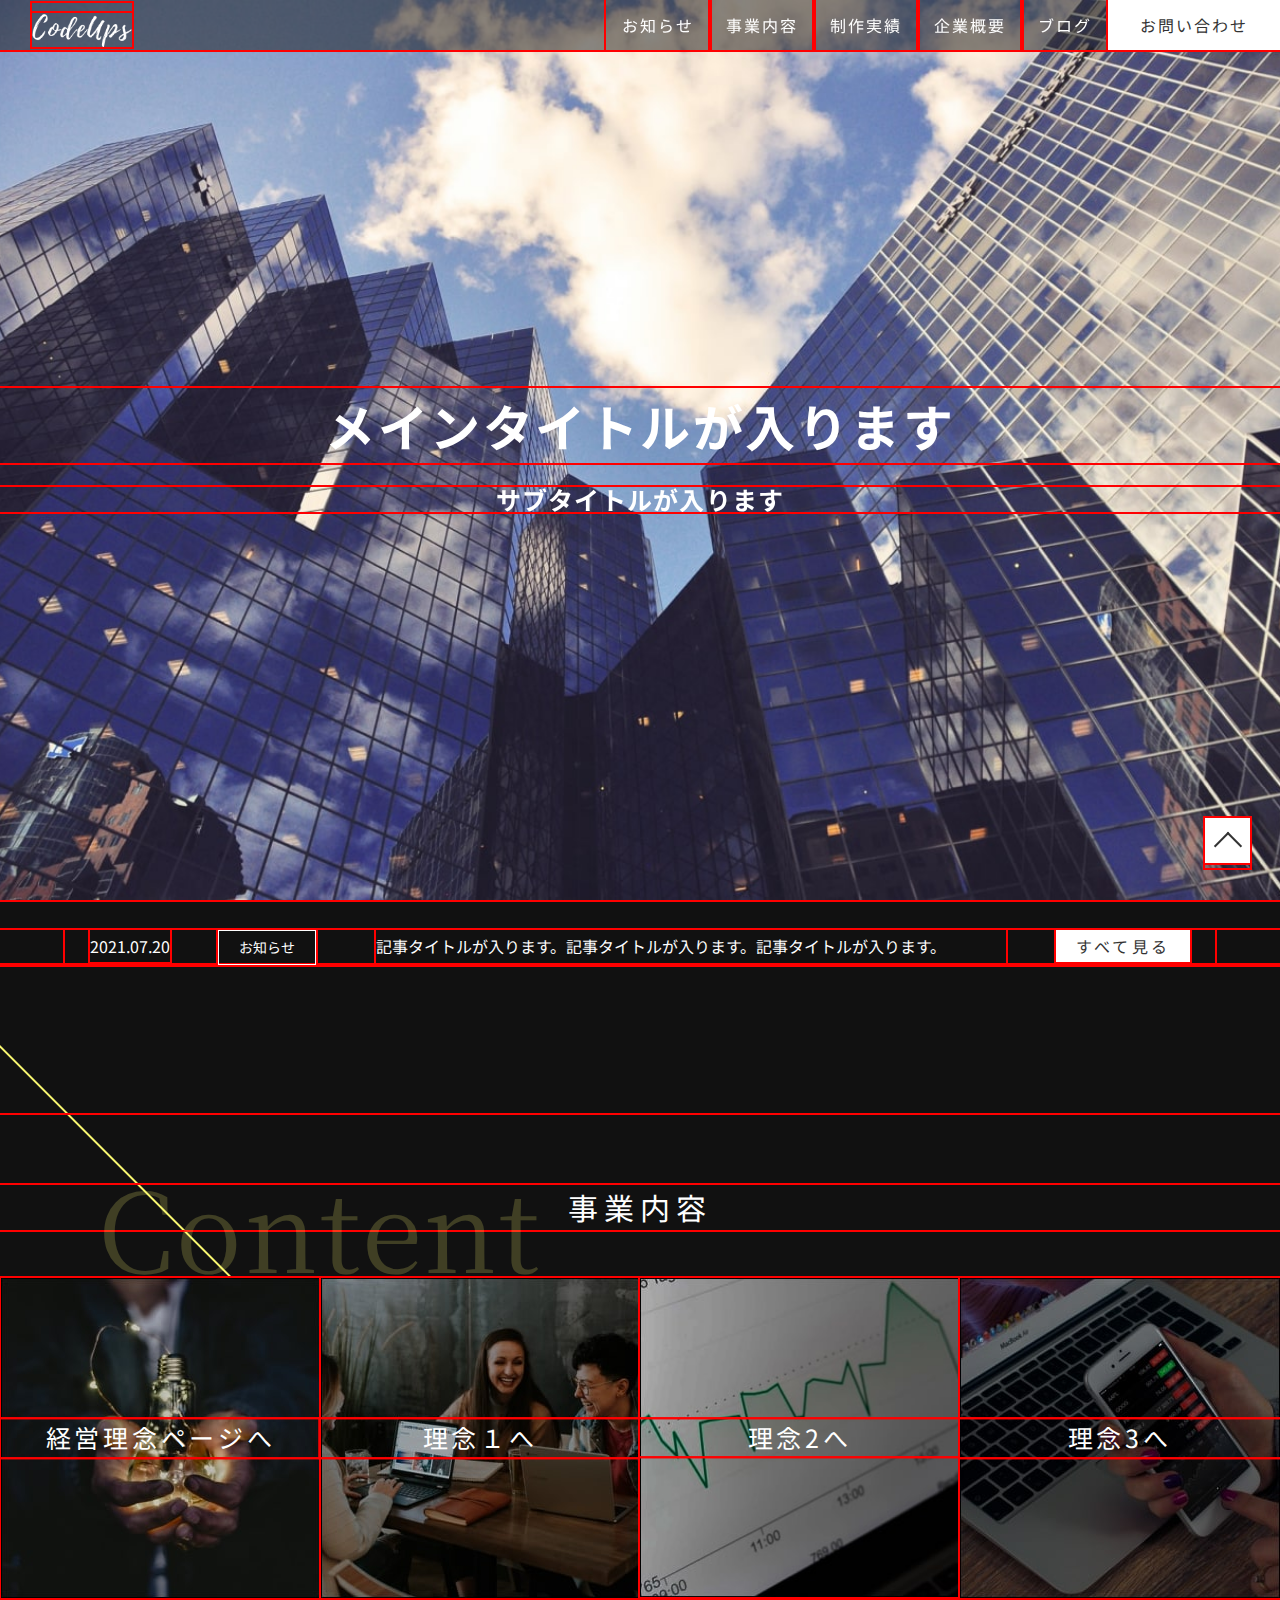
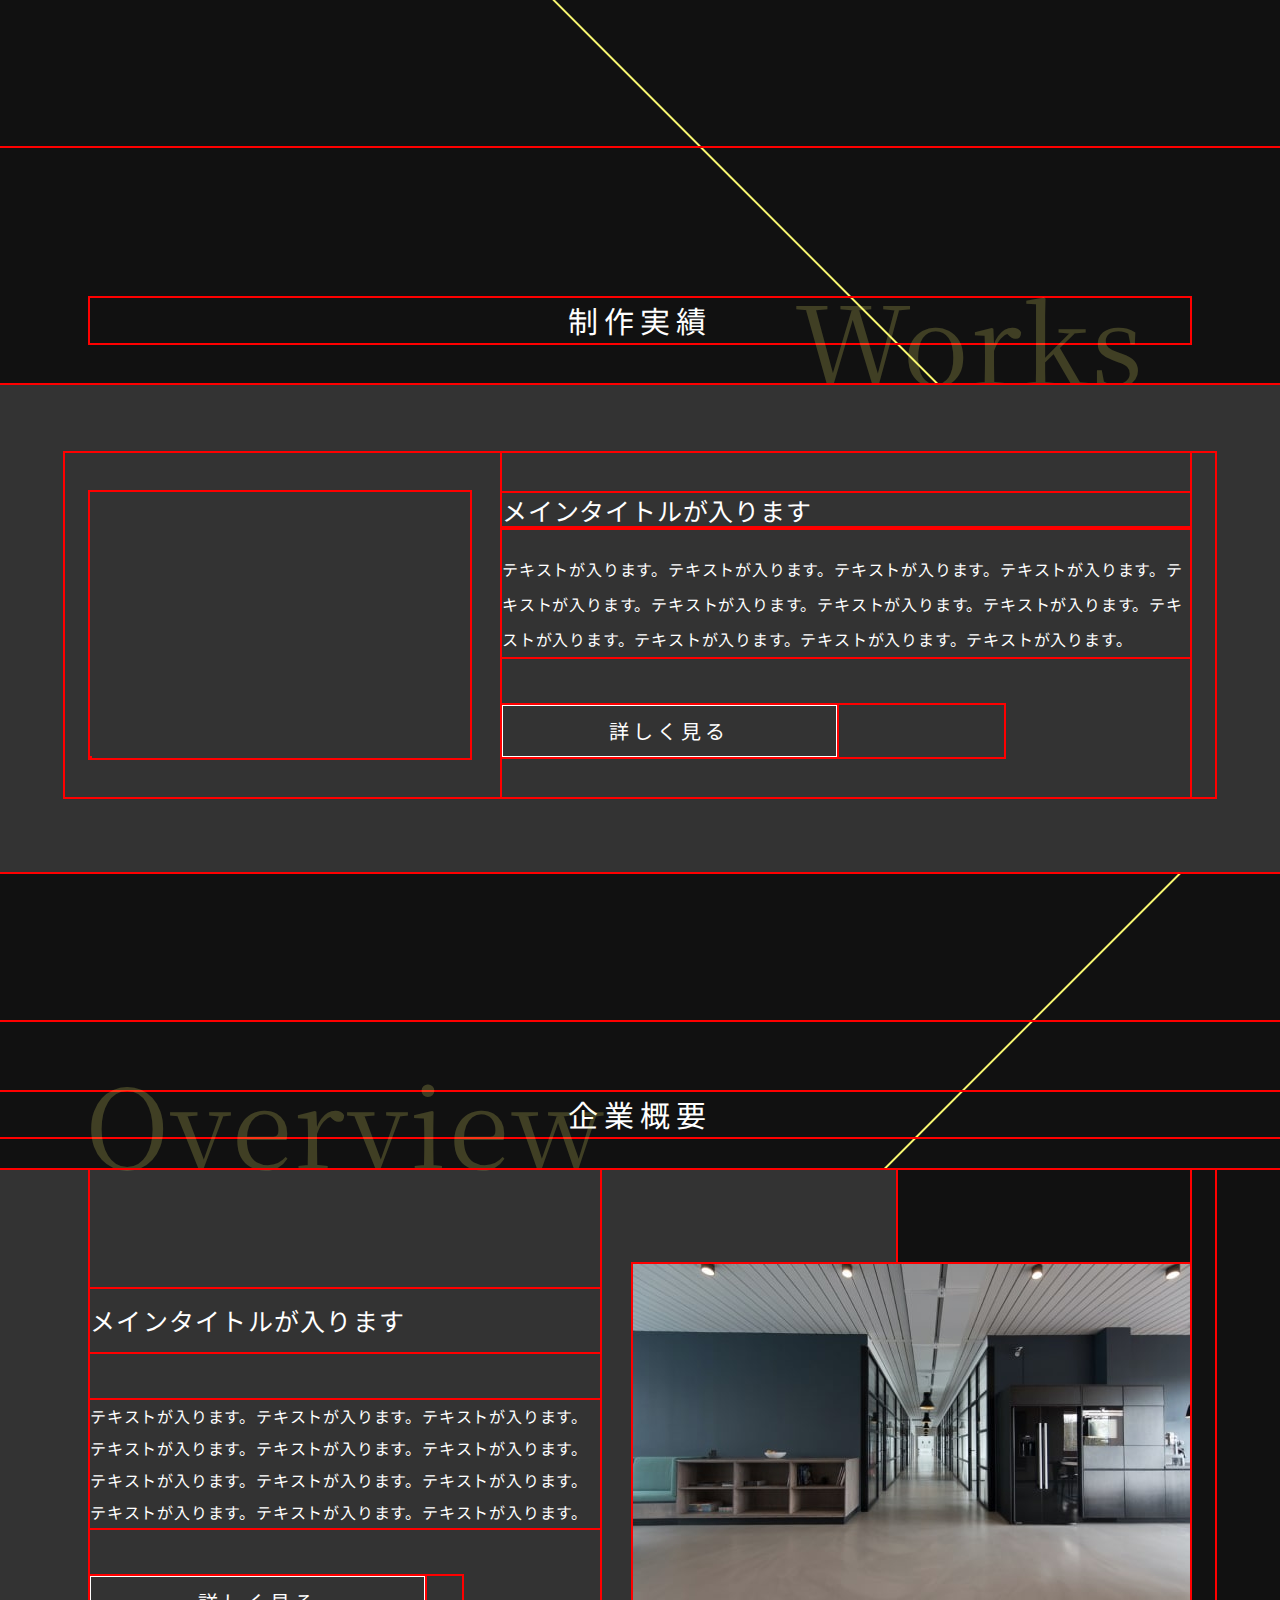
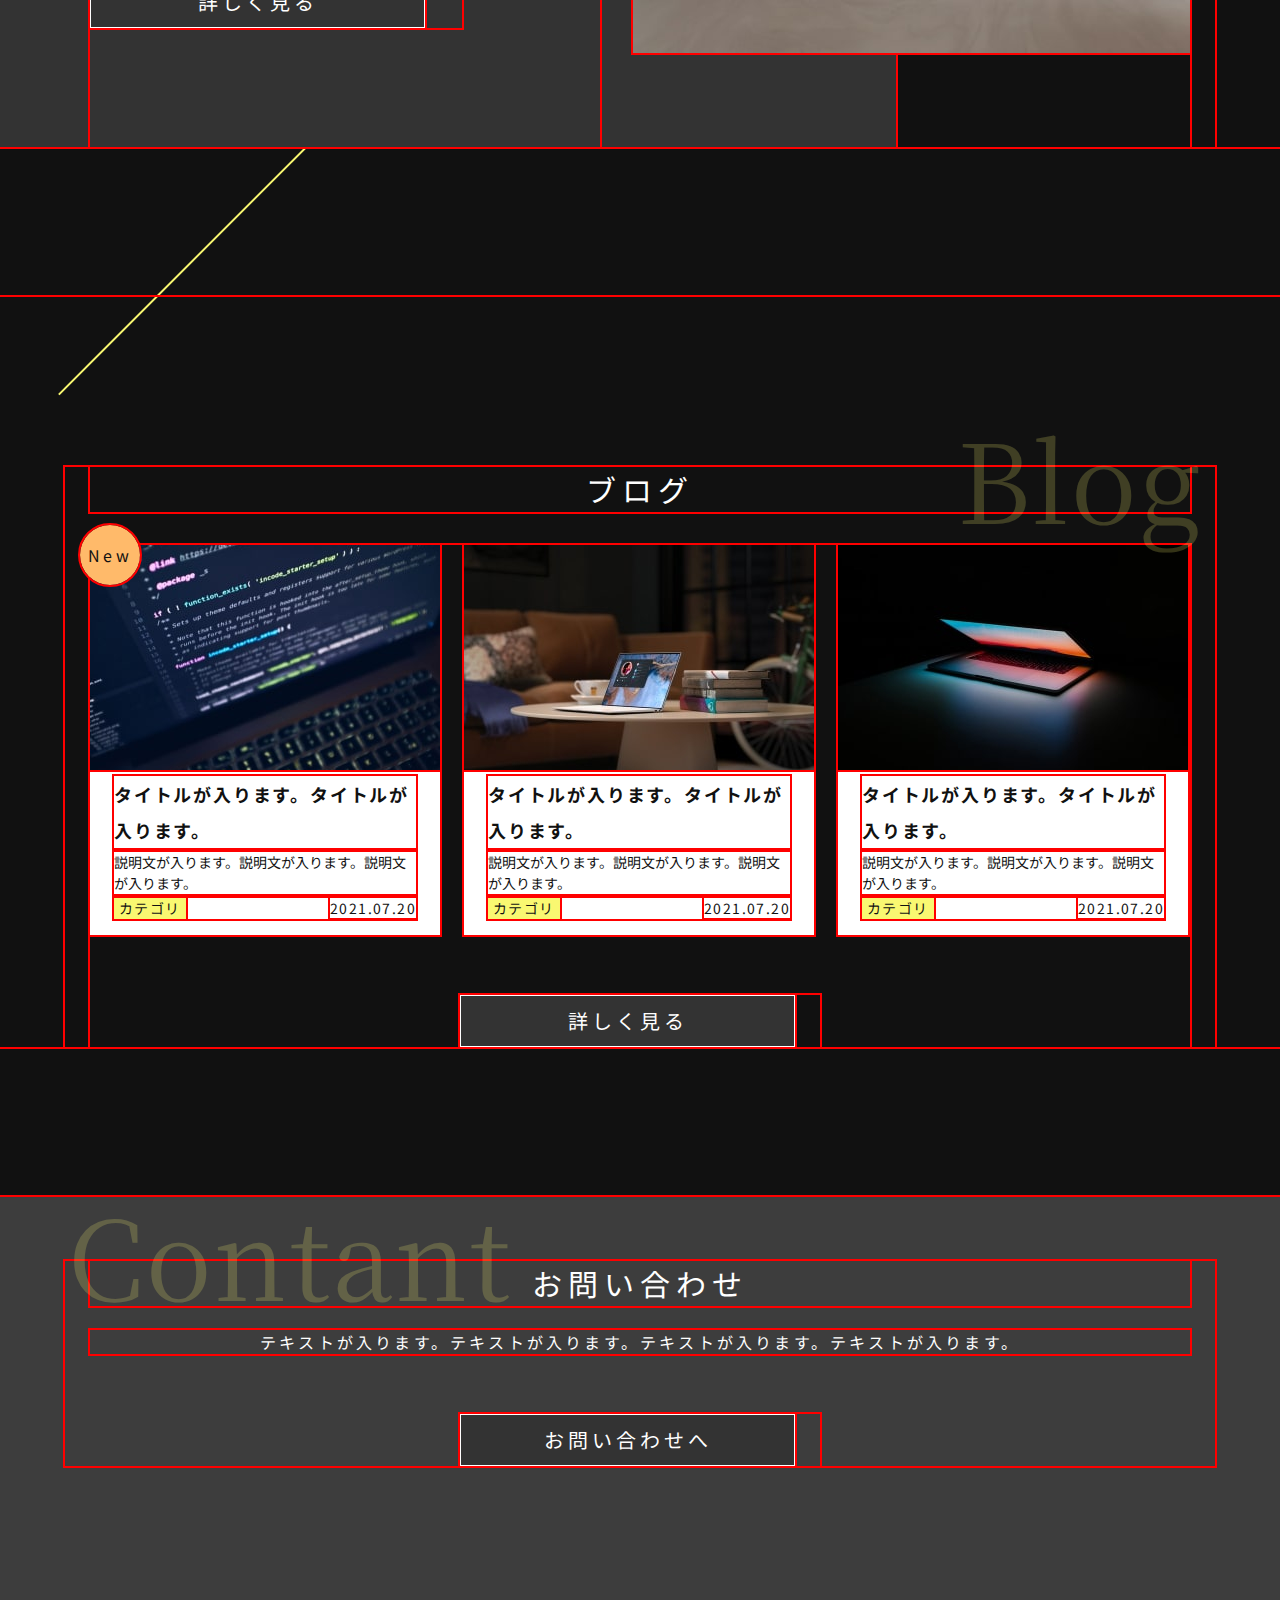
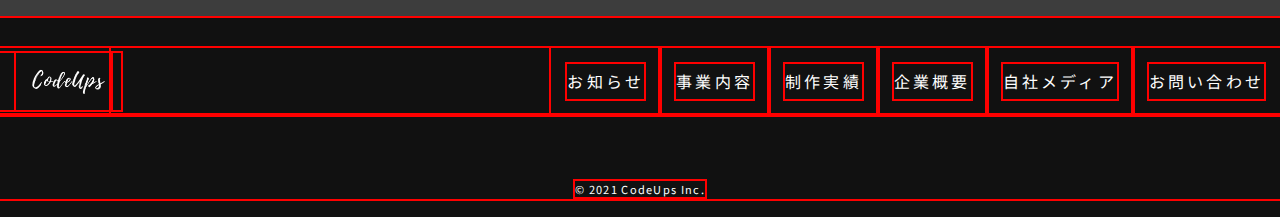
<file: index.html>
<!DOCTYPE html>
<html lang="ja">
  <head>
    <meta charset="UTF-8" />
    <meta name="viewport" content="width=device-width,initial-scale=1.0" />
    <meta name="format-detection" content="telephone=no" />
    <!-- meta情報 -->
    <title>CodeUps</title>
    <meta name="description" content="サイトの概要文" />
    <meta name="keywords" content="" />
    <meta name="”robots”" content="”noindex”" />
    <!-- ogp -->
    <meta property="og:title" content="" />
    <meta property="og:type" content="" />
    <meta property="og:url" content="" />
    <meta property="og:image" content="" />
    <meta property="og:site_name" content="" />
    <meta property="og:description" content="" />
    <!-- ファビコン -->
    <link rel="”icon”" href="#" />
    <!-- GoogleFont -->
    <link rel="preconnect" href="https://fonts.googleapis.com" />
    <link rel="preconnect" href="https://fonts.gstatic.com" crossorigin />
    <link
      href="https://fonts.googleapis.com/css2?family=Noto+Sans+JP:wght@400;500;700&family=Noto+Serif+JP&display=swap"
      rel="stylesheet"/>
    <!-- css -->
    <link rel="stylesheet" href="./css/styles.css" />
    <!-- swiper -->
    <link rel="stylesheet" href="https://cdn.jsdelivr.net/npm/swiper@9.2.4/swiper-bundle.min.css">
    <!-- JavaScript -->
    <script src="https://code.jquery.com/jquery-3.6.0.js"></script>
    <script defer src="./js/script.js"></script>
    <script src="https://cdn.jsdelivr.net/npm/swiper@9.2.4/swiper-bundle.min.js"></script>
  </head>
  <body>
    <header class="l-header p-header">
      <div class="p-header__inner">
        <h1 class="header-logo">
          <a href="#" class="header-logo__link">
            <img src="./image/logo/CodeUps.png" alt="ヘッダーロゴ" />
          </a>
        </h1>
        <!-- ハンバーガーアイコン -->
        <div class="p-header__drawer c-hamburger js-hamburger">
          <span></span>
          <span></span>
          <span></span>
        </div>
        <!-- ドロワーメニュー -->
        <!-- sp -->
        <nav class="p-header__sp-nav p-sp-nav js-drawer-menu">
          <ul class="p-sp-nav__items">
            <li class="p-sp-nav__item">
              <a href="#">トップ</a>
            </li>
            <li class="p-sp-nav__item">
              <a href="#news">お知らせ</a>
            </li>
            <li class="p-sp-nav__item">
              <a href="#content">事業内容</a>
            </li>
            <li class="p-sp-nav__item">
              <a href="#works">制作実績</a>
            </li>
            <li class="p-sp-nav__item">
              <a href="#overview">企業概要</a>
            </li>
            <li class="p-sp-nav__item">
              <a href="#blog">ブログ</a>
            </li>
            <li class="p-sp-nav__item">
              <a href="#contact">お問い合わせ</a>
            </li>
          </ul>
        </nav>
        <!-- pc -->
        <nav class="p-header__pc-nav p-pc-nav">
          <ul class="p-pc-nav__items">
            <li class="p-pc-nav__item">
              <a href="#news">お知らせ</a>
            </li>
            <li class="p-pc-nav__item">
              <a href="#content">事業内容</a>
            </li>
            <li class="p-pc-nav__item">
              <a href="#works">制作実績</a>
            </li>
            <li class="p-pc-nav__item">
              <a href="#overview">企業概要</a>
            </li>
            <li class="p-pc-nav__item">
              <a href="#blog">ブログ</a>
            </li>
            <li class="p-pc-nav__item p-pc-nav__item--white">
              <a href="#contact">お問い合わせ</a>
            </li>
          </ul>
        </nav>
      </div>
    </header>

    <!-- main -->
    <section class="p-mainview" id="mainview">
      <div class="swiper js-mainview-swiper">
        <div class="swiper-wrapper">
          <!-- slide -->
          <div class="swiper-slide">
              <div class="slide-img p-mainview__image--one sp">
                <img src="./image/main/sp/main.sp1.jpg" alt="">
              </div>
              <div class="slide-img p-mainview__image--one pc">
                <img src="./image/main/pc/main.pc1.jpg" alt="">
              </div>
              <div class="p-mainview__lead">
                <div class="p-mainview__lead--title">メインタイトルが入ります</div>
                <div class="p-mainview__lead--subtitle">サブタイトルが入ります</div>
              </div>
          </div>

          <div class="swiper-slide">
              <div class="slide-img p-mainview__image--two sp">
                <img src="./image/main/sp/main.sp2.jpg" alt="">
              </div>
              <div class="slide-img p-mainview__image--two pc">
                <img src="./image/main/pc/main.pc2.jpg" alt="">
              </div>
              <div class="p-mainview__lead">
                <div class="p-mainview__lead--title">メインタイトルが入ります</div>
                <div class="p-mainview__lead--subtitle">サブタイトルが入ります</div>
              </div>
          </div>

          <div class="swiper-slide">
              <div class="slide-img p-mainview__image--three sp">
                <img src="./image/main/sp/main.sp3.jpg" alt="">
              </div>
              <div class="slide-img p-mainview__image--three pc">
                <img src="./image/main/pc/main.pc3.jpg" alt="">
              </div>
              <div class="p-mainview__lead">
                <div class="p-mainview__lead--title">メインタイトルが入ります</div>
                <div class="p-mainview__lead--subtitle">サブタイトルが入ります</div>
              </div>
          </div>
        </div>
      </div>
    </section>

    <!-- topics -->
    <section class="p-topics l-topics" id="news">
      <div class="l-inner p-topics__inner">
        <div class="p-topics__news">
          <a href="#" class="p-topics__items">
          <div class="p-topics__item">
            <time class="p-topics__date" datetime="2021-07-20">2021.07.20</time>
            <p class="p-topics__info">お知らせ</p>
          </div>
          <p class="p-topics__text">
            記事タイトルが入ります。記事タイトルが入ります。記事タイトルが入ります。
          </p>
          </a>
          <div class="p-topics__btn">
            <a href="#" class="c-button c-button--sub">すべて見る</a>
          </div>
        </div>
      </div>
    </section>

    <!-- line -->
    <div class="p-bg-line">
      <div class="p-bg-line__first"></div>
    </div>
    
    <!-- content -->
    <section class="p-content l-content" id="content">
      <div class="p-content-title p-section-title--content">事業内容</div>
      <div class="p-content__grid">
        <div class="p-content__box p-content-items">
          <a href="#" class="p-content-item__link" title="経営理念ページへ">
            <div class="p-content-item__card sp">
              <img src="./image/content/content1.jpg" alt="経営理念ページへ">
              <div class="p-content-item__text">
                <p>経営理念ページへ</p>
              </div>
            </div>
            <div class="p-content-item__card pc">
              <img src="./image/content/content1.jpg" alt="経営理念ページへ">
              <div class="p-content-item__text">
                <p>経営理念ページへ</p>
              </div>
            </div>
          </a>
        </div>
        <div class="p-content__box">
          <a href="#" class="p-content-item__link" title="理念１へ">
            <div class="p-content-item__card sp">
              <img src="./image/content/content2.jpg" alt="">
              <div class="p-content-item__text">
                <p>理念１へ</p>
              </div>
            </div>
            <div class="p-content-item__card pc">
              <img src="./image/content/content2.jpg" alt="理念１へ">
              <div class="p-content-item__text">
                <p>理念１へ</p>
              </div>
            </div>
          </a>
        </div>
        <div class="p-content__box">
          <a href="#" class="p-content-item__link" title="理念2へ">
            <div class="p-content-item__card sp">
              <img src="./image/content/content3.jpg" alt="理念2へ">
              <div class="p-content-item__text">
                <p>理念2へ</p>
              </div>
            </div>
            <div class="p-content-item__card pc">
              <img src="./image/content/content3.jpg" alt="理念2へ">
              <div class="p-content-item__text">
                <p>理念2へ</p>
              </div>
            </div>
          </a>
        </div>
        <div class="p-content__box">
          <a href="#" class="p-content-item__link" title="理念3へ">
            <div class="p-content-item__card sp">
              <img src="./image/content/content4.jpg" alt="理念3へ">
              <div class="p-content-item__text">
                <p>理念3へ</p>
              </div>
            </div>
            <div class="p-content-item__card pc">
              <img src="./image/content/content4.jpg" alt="理念3へ">
              <div class="p-content-item__text">
                <p>理念3へ</p>
              </div>
            </div>
          </a>
        </div>
      </div>
    </section>

    <!-- works -->
    <section class="p-works l-works" id="works">
      <div class="p-works-title p-section-title--works">制作実績</div>
      <div class="p-works__contents">
        <div class="p-works__body l-inner">
          <div class="p-works__image">
            <!-- swiper -->
            <div class="swiper js-works-swiper">
              <div class="swiper-wrapper">
                <div class="swiper-slide">
                  <img src="./image/works/works1.jpg" alt="制作実績1">
                </div>
                <div class="swiper-slide">
                  <img src="./image/works/works2.jpg" alt="制作実績2">
                </div>
                <div class="swiper-slide">
                  <img src="./image/works/works3.png" alt="制作実績3">
                </div>
              </div>
            </div>
            <div class="swiper-pagination"></div>
          </div>
          <div class="p-works__lead">
            <div class="p-works__lead--title">メインタイトルが入ります</div>
              <div class="p-works__lead--text">テキストが入ります。テキストが入ります。テキストが入ります。テキストが入ります。テキストが入ります。テキストが入ります。テキストが入ります。テキストが入ります。テキストが入ります。テキストが入ります。テキストが入ります。テキストが入ります。</div>
              <div class="c-works__button">
                <a href="#" class="c-button">詳しく見る</a>
              </div>
          </div>
        </div>
      </div>
    </section>

    <!-- line -->
    <div class="p-bg-line">
      <div class="p-bg-line__second"></div>
    </div>

    <!-- overview -->
    <section class="p-overview l-overview" id="overview">
      <div class="p-overview__inner">
        <div class="p-overview-title p-section-title--overview">企業概要</div>
        <div class="p-overview__contents">
        <div class="p-overview__background"></div>
          <div class="p-overview__wrapper">
            <div class="p-overview__items p-top-overview">
              <div class="p-overview__items--image">
                <img src="./image/overview/overview.jpg" alt="企業概要">
              </div>

              <div class="p-overview__items--lead">
                <div class="p-overview__item--title">メインタイトルが入ります</div>
              <div class="p-overview__item--text">テキストが入ります。テキストが入ります。テキストが入ります。テキストが入ります。テキストが入ります。テキストが入ります。テキストが入ります。テキストが入ります。テキストが入ります。テキストが入ります。テキストが入ります。テキストが入ります。</div>
              <div class="c-overview__button">
                <a href="#" class="c-button">詳しく見る</a>
              </div>
              </div>
            </div>
          </div>
        </div>
      </div>
    </section>

    <!-- blog -->
    <section class="p-blog l-blog" id="blog">
      <div class="l-inner p-inner__blog">
        <div class="p-blog-title p-section-title--blog">ブログ</div>
        <div class="p-blog__items p-top-blog">
          <div class="p-blog__item p-card-item">
            <a href="#">
              <div class="p-blog__icon">New</div>
              <div class="p-blog__image">
                <img src="./image/blog/blog1.jpg" alt="ブログ1">
              </div>
              <div class="p-blog__content">
                <div class="p-blog__item--body">
                  <div class="p-blog__item--title">タイトルが入ります。タイトルが入ります。</div>
                  <div class="p-blog__item--text">説明文が入ります。説明文が入ります。説明文が入ります。</div>
                </div>
                <div class="p-blog__item--footer">
                  <div class="p-blog__item--category">カテゴリ</div>
                  <div class="p-blog__item--date">
                    <time datetime="2021-07-20">2021.07.20</time>
                </div>
              </div>
            </div>
            </a>
          </div>

          <div class="p-blog__item p-card-item">
            <a href="#">
              <div class="p-blog__image">
                <img src="./image/blog/blog2.jpg" alt="ブログ2">
              </div>
              <div class="p-blog__content">
                <div class="p-blog__item--body">
                  <div class="p-blog__item--title">タイトルが入ります。タイトルが入ります。</div>
                  <div class="p-blog__item--text">説明文が入ります。説明文が入ります。説明文が入ります。</div>
                </div>
                <div class="p-blog__item--footer">
                  <div class="p-blog__item--category">カテゴリ</div>
                  <div class="p-blog__item--date">
                    <time datetime="2021-07-20">2021.07.20</time>
                  </div>
                </div>
              </div>
            </a>
          </div>

          <div class="p-blog__item p-card-item">
            <a href="#">
              <div class="p-blog__image">
                <img src="./image/blog/blog3.jpg" alt="ブログ3">
              </div>
              <div class="p-blog__content">
                <div class="p-blog__item--body">
                  <div class="p-blog__item--title">タイトルが入ります。タイトルが入ります。</div>
                  <div class="p-blog__item--text">説明文が入ります。説明文が入ります。説明文が入ります。</div>
                </div>
                <div class="p-blog__item--footer">
                  <div class="p-blog__item--category">カテゴリ</div>
                  <div class="p-blog__item--date">
                    <time datetime="2021-07-20">2021.07.20</time>
                </div>
              </div>
            </div>
            </a>
        </div>
        <div class="c-blog__button">
          <a href="#" class="c-button">詳しく見る</a>
        </div>
      </div>
    </section>

    <!-- contact -->
    <section class="p-contact p-top__contact" id="contact">
      <div class="l-inner p-contact__inner">
        <div class="p-contact-title p-section-title--contact">お問い合わせ</div>
        <div class="p-contact__text">
          テキストが入ります。テキストが入ります。テキストが入ります。テキストが入ります。
        </div>
        <div class="c-contact__button">
          <a href="#" class="c-button c-button--sp">お問い合わせへ</a>
          <a href="#" class="c-button c-button--pc">お問い合わせへ</a>
        </div>
      </div>
    </section>
    <!-- pagetop -->
    <div class="c-pagetop"><a href="#"></a></div>
    <!-- footer -->
    <footer class="l-footer p-footer">
          <div class="p-footer__box">
            <a href="#">
              <img class="p-footer-logo" src="./image/logo/CodeUps.png" alt="CodeUps" />
            </a>

          <ul class="p-footer__items sp">
            <li class="p-footer__item">
              <a href="#">お知らせ</a>
            </li>
            <li class="p-footer__item">
              <a href="#">事業内容</a>
            </li>
            <li class="p-footer__item">
              <a href="#">制作実績</a>
            </li>
            <li class="p-footer__item">
              <a href="#">企業概要</a>
            </li>
            <li class="p-footer__item">
              <a href="#">自社メディア</a>
            </li>
            <li class="p-footer__item">
              <a href="#">お問い合わせ</a>
            </li>
          </ul>
          <ul class="p-footer__items pc">
            <li class="p-footer__item">
              <a href="#">お知らせ</a>
            </li>
            <li class="p-footer__item">
              <a href="#">事業内容</a>
            </li>
            <li class="p-footer__item">
              <a href="#">制作実績</a>
            </li>
            <li class="p-footer__item">
              <a href="#">企業概要</a>
            </li>
            <li class="p-footer__item">
              <a href="#">自社メディア</a>
            </li>
            <li class="p-footer__item">
              <a href="#">お問い合わせ</a>
            </li>
          </ul>

        </div>
        <div class="p-footer__copyright">
          <small>&copy; 2021 CodeUps Inc.</small>
        </div>
    </footer>
  </body>
</html>
</file>
<file: css/styles.css>
@charset "UTF-8";
body {
  font-family: "Noto Sans JP", sans-serif;
}

.u-desktop {
  display: none;
}
@media screen and (min-width: 768px) {
  .u-desktop {
    display: block;
  }
}

@media screen and (min-width: 768px) {
  .u-mobile {
    display: none;
  }
}

/* リキッドレイアウト対応 */
html {
  font-size: 16px;
}
@media (max-width: 375px) {
  html {
    font-size: 4.2666666667vw;
  }
}
@media screen and (min-width: 768px) {
  html {
    font-size: 1.4545454545vw;
  }
}
@media (min-width: 1100px) {
  html {
    font-size: 16px;
  }
}

/* pcの電話番号発信対応 */
@media screen and (min-width: 768px) {
  a[href^="tel:"] {
    pointer-events: none;
  }
}

/* ホバー */
a {
  text-decoration: none;
  color: inherit;
  -webkit-transition: opacity 0.3s;
  transition: opacity 0.3s;
}
@media screen and (min-width: 768px) {
  a:hover {
    opacity: 0.8;
  }
}

*,
*::before,
*::after {
  -webkit-box-sizing: border-box;
          box-sizing: border-box;
}

/* Remove default padding */
ul,
ol {
  padding: 0;
}

/* Remove default margin */
body,
h1,
h2,
h3,
h4,
p,
ul,
ol,
figure,
blockquote,
dl,
dd {
  margin: 0;
}

/* Set core root defaults */
html {
  scroll-behavior: smooth;
}

/* Set core body defaults */
body {
  min-height: 100vh;
  text-rendering: optimizeSpeed;
  line-height: 1.5;
}

/* Remove list styles on ul, ol elements with a class attribute */
ul,
ol {
  list-style: none;
}

/* A elements that don't have a class get default styles */
a:not([class]) {
  text-decoration-skip-ink: auto;
}

/* Make images easier to work with */
img {
  max-width: 100%;
  display: block;
  width: 100%;
}

/* Natural flow and rhythm in articles by default */
article > * + * {
  margin-top: 1em;
}

/* Inherit fonts for inputs and buttons */
input,
button,
textarea,
select {
  font: inherit;
}

/* Blur images when they have no alt attribute */
img:not([alt]) {
  filter: url('data:image/svg+xml;charset=utf-8,<svg xmlns="http://www.w3.org/2000/svg"><filter id="filter"><feGaussianBlur stdDeviation="10" /></filter></svg>#filter');
  -webkit-filter: blur(10px);
          filter: blur(10px);
}

/* フォームリセット */
input,
button,
select,
textarea {
  -webkit-appearance: none;
  -moz-appearance: none;
  appearance: none;
  background: transparent;
  border: none;
  border-radius: 0;
  font: inherit;
  outline: none;
}

textarea {
  resize: vertical;
}

input[type=checkbox],
input[type=radio] {
  display: none;
}

input[type=submit],
input[type=button],
label,
button,
select {
  cursor: pointer;
}

select::-ms-expand {
  display: none;
}

.l-inner {
  height: inherit;
  width: 100%;
  padding-right: 20px;
  padding-left: 20px;
  margin-right: auto;
  margin-left: auto;
}
@media screen and (min-width: 768px) {
  .l-inner {
    max-width: 1150px;
    padding-right: 25px;
    padding-left: 25px;
  }
}

.l-content,
.l-works,
.l-overview,
.l-blog {
  margin-top: 100px;
  margin-top: 6.25rem;
}
@media screen and (min-width: 768px) {
  .l-content,
  .l-works,
  .l-overview,
  .l-blog {
    margin-top: 9.375rem;
  }
}

.c-works__button,
.c-overview__button {
  margin-top: 26px;
  margin-top: 1.625rem;
  text-align: center;
}
@media screen and (min-width: 768px) {
  .c-works__button,
  .c-overview__button {
    margin-top: 3rem;
    width: 73%;
  }
}

.c-blog__button {
  margin-top: 25px;
  margin-top: 1.5625rem;
  width: 100%;
  margin-left: auto;
  margin-right: auto;
}
@media screen and (min-width: 768px) {
  .c-blog__button {
    margin-top: 3.75rem;
    max-width: 22.5rem;
  }
}

.c-pagetop {
  position: fixed;
  right: 20px;
  right: 1.25rem;
  bottom: 40px;
  bottom: 2.5rem;
  margin: 0;
  z-index: 100;
}
@media screen and (min-width: 768px) {
  .c-pagetop {
    right: 1.875rem;
    bottom: 2rem;
  }
}

.c-pagetop a {
  position: relative;
  display: inline-block;
  width: 45px;
  width: 2.8125rem;
  height: 45px;
  height: 2.8125rem;
  background-color: #fff;
  color: #333;
  text-decoration: none;
  -webkit-transition: all 0.3s;
  transition: all 0.3s;
}

.c-pagetop a::before {
  border-top: 2px solid #333;
  border-right: 2px solid #333;
  position: absolute;
  color: #fff;
  top: 18px;
  top: 1.125rem;
  right: 10px;
  right: 0.625rem;
  left: 10px;
  left: 0.625rem;
  width: 20px;
  width: 1.25rem;
  height: 20px;
  height: 1.25rem;
  margin: auto;
  content: "";
  -webkit-transform: rotate(-45deg);
          transform: rotate(-45deg);
  -webkit-transition: all 0.3s;
  transition: all 0.3s;
}

.c-pagetop a:hover {
  background-color: #333;
  color: #fff;
  -webkit-transition: all 0.3s;
  transition: all 0.3s;
}

.c-pagetop a:hover::before {
  border-top: 2px solid #fff;
  border-right: 2px solid #fff;
}

.c-contact__button {
  width: 100%;
  margin-left: auto;
  margin-right: auto;
  margin-top: 40px;
  margin-top: 2.5rem;
}
@media screen and (min-width: 768px) {
  .c-contact__button {
    margin-top: 3.75rem;
    max-width: 22.5rem;
  }
}

.c-button {
  width: 100%;
  background-color: #333;
  border: 1px solid #fff;
  display: block;
  font-size: 20px;
  font-size: 1.25rem;
  max-width: 335px;
  max-width: 20.9375rem;
  letter-spacing: 0.2em;
  padding: 10px 0;
  padding: 0.625rem 0;
  overflow: hidden;
  position: relative;
  text-align: center;
  -webkit-transition: 0.3s ease-in-out;
  transition: 0.3s ease-in-out;
  z-index: 11;
}

.c-button::before {
  background-color: #fff;
  content: "";
  width: 100%;
  height: 100%;
  position: absolute;
  top: 0;
  left: 0;
  -webkit-transform: translateX(-100%);
          transform: translateX(-100%);
  -webkit-transition: 0.3s ease-in-out;
  transition: 0.3s ease-in-out;
  z-index: -1;
}

.c-button:hover {
  color: #333;
  -webkit-transition: 0.3s ease-in-out;
  transition: 0.3s ease-in-out;
}

.c-button:hover::before {
  -webkit-transform: translateX(0);
          transform: translateX(0);
  -webkit-transition: 0.3s ease-in-out;
  transition: 0.3s ease-in-out;
}

.c-button.c-button--sp {
  display: block;
}
@media screen and (min-width: 768px) {
  .c-button.c-button--sp {
    display: none;
  }
}

.c-button.c-button--pc {
  display: none;
}
@media screen and (min-width: 768px) {
  .c-button.c-button--pc {
    display: block;
  }
}

.c-button--sub {
  width: 100%;
  background-color: #333;
  border: 1px solid #fff;
  color: #fff;
  display: block;
  font-size: 20px;
  font-size: 1.25rem;
  max-width: 335px;
  max-width: 20.9375rem;
  letter-spacing: 0.2em;
  padding: 10px 0;
  padding: 0.625rem 0;
  overflow: hidden;
  position: relative;
  -webkit-transition: 0.3s ease-in-out;
  transition: 0.3s ease-in-out;
  z-index: 11;
}
@media screen and (min-width: 768px) {
  .c-button--sub {
    background-color: #fff;
    color: #333;
    font-size: 1rem;
    padding: 0.187rem 0;
  }
}

.c-button--sub::before {
  background-color: #fff;
  content: "";
  width: 100%;
  height: 100%;
  position: absolute;
  top: 0;
  left: 0;
  -webkit-transform: translateX(-100%);
          transform: translateX(-100%);
  -webkit-transition: 0.3s ease-in-out;
  transition: 0.3s ease-in-out;
  z-index: -1;
}
@media screen and (min-width: 768px) {
  .c-button--sub::before {
    background-color: #333;
  }
}

.c-button--sub:hover {
  color: #333;
  -webkit-transition: 0.3s ease-in-out;
  transition: 0.3s ease-in-out;
}
@media screen and (min-width: 768px) {
  .c-button--sub:hover {
    color: #fff;
  }
}

.c-button--sub:hover::before {
  -webkit-transform: translateX(0);
          transform: translateX(0);
  -webkit-transition: 0.3s ease-in-out;
  transition: 0.3s ease-in-out;
}

.c-hamburger {
  display: block;
  position: absolute;
  width: 24px;
  width: 1.5rem;
  height: 13px;
  height: 0.8125rem;
  right: 22px;
  right: 1.375rem;
  z-index: 9998;
}
@media screen and (min-width: 768px) {
  .c-hamburger {
    display: none;
  }
}

.c-hamburger span {
  display: block;
  position: relative;
  width: 100%;
  height: 2px;
  height: 0.125rem;
  background-color: #fff;
  border-radius: 4px;
  -webkit-transition: all 0.4s;
  transition: all 0.4s;
}

.c-hamburger span:nth-child(1) {
  top: 0;
}

.c-hamburger span:nth-child(2) {
  top: 7px;
  top: 0.4375rem;
}

.c-hamburger span:nth-child(3) {
  top: 14px;
  top: 0.875rem;
}

.c-hamburger.is-open span:nth-child(1) {
  top: 8px;
  -webkit-transform: rotate(-45deg);
          transform: rotate(-45deg);
}

.c-hamburger.is-open span:nth-child(2) {
  opacity: 0;
}

.c-hamburger.is-open span:nth-child(3) {
  top: 5px;
  -webkit-transform: rotate(45deg);
          transform: rotate(45deg);
}

.p-bg-line {
  position: relative;
  z-index: -1;
}

.p-bg-line__first,
.p-bg-line__second {
  max-width: 1280px;
  max-width: 80rem;
  position: relative;
  width: 100%;
}

.p-bg-line__first::before {
  background-color: #F9F871;
  position: absolute;
  content: "";
  height: 1.5px;
  height: 0.09375rem;
  left: 0;
  top: 50px;
  top: 3.125rem;
  -webkit-transform: rotate(61deg);
          transform: rotate(61deg);
  -webkit-transform-origin: left top;
          transform-origin: left top;
  width: 201vw;
}
@media screen and (min-width: 768px) {
  .p-bg-line__first::before {
    left: 0;
    top: 5rem;
    -webkit-transform: rotate(45deg);
            transform: rotate(45deg);
    width: 150vw;
  }
}

.p-bg-line__second::before {
  background-color: #F9F871;
  position: absolute;
  content: "";
  height: 1.5px;
  height: 0.09375rem;
  right: 130px;
  right: 8.125rem;
  top: 0;
  -webkit-transform: rotate(-75deg);
          transform: rotate(-75deg);
  -webkit-transform-origin: right top;
          transform-origin: right top;
  width: 300vw;
}
@media screen and (min-width: 768px) {
  .p-bg-line__second::before {
    right: 0;
    top: -6.25rem;
    -webkit-transform: rotate(-45deg);
            transform: rotate(-45deg);
    width: 135vw;
  }
}

.p-blog {
  padding-top: 70px;
  padding-top: 4.375rem;
}

.p-blog-title {
  position: relative;
  text-align: center;
  font-size: 20px;
  font-size: 1.25rem;
  letter-spacing: 0.2em;
  font-weight: 400;
}
@media screen and (min-width: 768px) {
  .p-blog-title {
    margin-top: 6.25rem;
    font-size: 1.875rem;
  }
}

.p-section-title--blog::before {
  color: #F9F871;
  content: "blog";
  display: block;
  position: absolute;
  font-size: 50px;
  font-size: 3.125rem;
  top: -50%;
  left: 50%;
  opacity: 0.2;
  -webkit-transform: translate(-50%, -50%);
          transform: translate(-50%, -50%);
  font-family: "Noto Serif JP", serif;
  text-transform: capitalize;
  z-index: 1;
}
@media screen and (min-width: 768px) {
  .p-section-title--blog::before {
    font-size: 6.875rem;
    top: 20%;
    left: 90%;
    -webkit-transform: translate(-50%, -50%);
            transform: translate(-50%, -50%);
    letter-spacing: 0.02em;
  }
}

.p-blog__items {
  width: 100%;
  max-width: 600px;
  max-width: 37.5rem;
}
@media screen and (min-width: 768px) {
  .p-blog__items {
    display: -webkit-box;
    display: -ms-flexbox;
    display: flex;
    -ms-flex-wrap: wrap;
        flex-wrap: wrap;
    min-width: 100%;
  }
}

.p-top-blog {
  margin-top: 60px;
  margin-top: 3.75rem;
  margin-left: auto;
  margin-right: auto;
}
@media screen and (min-width: 768px) {
  .p-top-blog {
    margin-top: 2.0625rem;
  }
}

.p-blog__item {
  position: relative;
}
@media screen and (min-width: 768px) {
  .p-blog__item {
    width: calc(33.3% - 16px);
    max-width: 21.875rem;
  }
}
.p-blog__item:hover .p-blog__content {
  background: #333;
}
.p-blog__item:hover .p-blog__item--title {
  color: #fff;
}
.p-blog__item:hover .p-blog__item--text {
  color: #fff;
}
.p-blog__item:hover .p-blog__item--date {
  color: #fff;
}

.p-blog__item a {
  display: block;
}

.p-card-item:nth-child(n+2) {
  margin-top: 24px;
  margin-top: 1.5rem;
}
@media screen and (min-width: 768px) {
  .p-card-item:nth-child(n+2):not(:nth-child(3n+1)) {
    margin-left: 1.5rem;
    margin-top: 0;
  }
  .p-card-item:nth-child(n+2):nth-child(n+4) {
    margin-top: 1.5rem;
  }
}

.p-blog__icon {
  position: absolute;
  color: #111;
  font-size: 16px;
  font-size: 1rem;
  letter-spacing: 0.2em;
  display: -webkit-box;
  display: -ms-flexbox;
  display: flex;
  -webkit-box-orient: vertical;
  -webkit-box-direction: normal;
      -ms-flex-direction: column;
          flex-direction: column;
  -webkit-box-pack: center;
      -ms-flex-pack: center;
          justify-content: center;
  -webkit-box-align: center;
      -ms-flex-align: center;
          align-items: center;
  background-color: #FFBA6A;
  border-radius: 50%;
  width: 60px;
  width: 3.75rem;
  height: 60px;
  height: 3.75rem;
  top: -25px;
  top: -1.5625rem;
  left: -10px;
  left: -0.625rem;
}
@media screen and (min-width: 768px) {
  .p-blog__icon {
    top: -1.25rem;
  }
}

.p-blog__image {
  position: relative;
  width: 100%;
  z-index: -1;
}

.p-blog__image::before {
  content: "";
  display: block;
  padding-top: 65%;
}

.p-blog__image img {
  position: absolute;
  width: 100%;
  height: 100%;
  top: 0;
  left: 0;
  -o-object-fit: cover;
     object-fit: cover;
}

.p-blog__content {
  background-color: #fff;
  padding: 4px 24px 16px 22px;
  padding: 0.25rem 1.5rem 1rem 1.375rem;
}
@media screen and (min-width: 768px) {
  .p-blog__content {
    padding: 0.25rem 1.5rem 1rem;
  }
}

.p-blog__item--title {
  color: #111;
  font-size: 18px;
  font-size: 1.125rem;
  line-height: 2;
  font-weight: 700;
  letter-spacing: 0.1em;
}

.p-blog__item--text {
  color: #111;
  font-size: 14px;
  font-size: 0.875rem;
  margin-top: 4px;
  margin-top: 0.25rem;
}

.p-blog__item--footer {
  display: -webkit-box;
  display: -ms-flexbox;
  display: flex;
  margin-top: 3px;
  margin-top: 0.1875rem;
}
@media screen and (min-width: 768px) {
  .p-blog__item--footer {
    margin-top: 0.25rem;
  }
}

.p-blog__item--category {
  background-color: #F9F871;
  color: #111;
  font-size: 14px;
  font-size: 0.875rem;
  letter-spacing: 0.1em;
  padding: 0 5px;
  padding: 0 0.3125rem;
  -webkit-box-align: center;
      -ms-flex-align: center;
          align-items: center;
  display: -webkit-box;
  display: -ms-flexbox;
  display: flex;
  -webkit-box-orient: vertical;
  -webkit-box-direction: normal;
      -ms-flex-direction: column;
          flex-direction: column;
  -webkit-box-pack: center;
      -ms-flex-pack: center;
          justify-content: center;
}

.p-blog__item--date {
  color: #111;
  font-size: 14px;
  font-size: 0.875rem;
  letter-spacing: 0.1em;
  margin-left: auto;
}

.p-contact {
  background-color: #3d3d3d;
  padding: 64px 0;
  padding: 4rem 0;
}
@media screen and (min-width: 768px) {
  .p-contact {
    padding: 4rem 0 9.375rem;
  }
}

.p-top__contact {
  margin-top: 120px;
  margin-top: 7.5rem;
}
@media screen and (min-width: 768px) {
  .p-top__contact {
    margin-top: 9.375rem;
  }
}

.p-contact-title {
  position: relative;
  text-align: center;
  font-size: 20px;
  font-size: 1.25rem;
  letter-spacing: 0.2em;
  font-weight: 400;
}
@media screen and (min-width: 768px) {
  .p-contact-title {
    font-size: 1.875rem;
  }
}

.p-section-title--contact::before {
  color: #F9F871;
  content: "contant";
  display: block;
  position: absolute;
  font-size: 50px;
  font-size: 3.125rem;
  top: -15px;
  left: 50%;
  opacity: 0.2;
  -webkit-transform: translate(-50%, -50%);
          transform: translate(-50%, -50%);
  font-family: "Noto Serif JP", serif;
  text-transform: capitalize;
  z-index: 1;
}
@media screen and (min-width: 768px) {
  .p-section-title--contact::before {
    font-size: 6.875rem;
    top: 55%;
    left: -2%;
    -webkit-transform: translate(0%, -70%);
            transform: translate(0%, -70%);
    letter-spacing: 0.02em;
  }
}

.p-contact__text {
  margin-top: 20px;
  margin-top: 1.25rem;
  letter-spacing: 0.2em;
  text-align: left;
}
@media screen and (min-width: 768px) {
  .p-contact__text {
    text-align: center;
    margin-top: 1.5rem;
    letter-spacing: 0.2em;
  }
}

.p-content {
  padding-top: 70px;
  padding-top: 4.375rem;
}

.p-content-title {
  position: relative;
  text-align: center;
  font-size: 20px;
  font-size: 1.25rem;
  letter-spacing: 0.2em;
  font-weight: 400;
}
@media screen and (min-width: 768px) {
  .p-content-title {
    font-size: 1.875rem;
  }
}

.p-section-title--content::before {
  color: #F9F871;
  content: "content";
  display: block;
  position: absolute;
  font-size: 50px;
  font-size: 3.125rem;
  top: -50%;
  left: 50%;
  opacity: 0.2;
  -webkit-transform: translate(-50%, -50%);
          transform: translate(-50%, -50%);
  font-family: "Noto Serif JP", serif;
  text-transform: capitalize;
  z-index: 1;
}
@media screen and (min-width: 768px) {
  .p-section-title--content::before {
    font-size: 6.875rem;
    top: 88%;
    left: 25%;
    -webkit-transform: translate(-50%, -50%);
            transform: translate(-50%, -50%);
    letter-spacing: 0.02em;
  }
}

.p-content__grid {
  display: grid;
  grid-template-columns: 50% 50%;
  grid-template-rows: 50% 50%;
  margin-top: 48px;
  margin-top: 3rem;
}
@media screen and (min-width: 768px) {
  .p-content__grid {
    display: -webkit-box;
    display: -ms-flexbox;
    display: flex;
    -webkit-box-pack: center;
        -ms-flex-pack: center;
            justify-content: center;
    margin-top: 3rem;
  }
}

.p-content-items {
  position: relative;
}

.p-content-item__card.sp {
  display: block;
}
@media screen and (min-width: 768px) {
  .p-content-item__card.sp {
    display: none;
  }
}

.p-content-item__card.pc {
  display: none;
}
@media screen and (min-width: 768px) {
  .p-content-item__card.pc {
    display: block;
  }
}

.p-content-item__card {
  max-width: 320px;
  max-width: 20rem;
  position: relative;
  width: 100%;
  z-index: 1;
}

.p-content-item__card::after {
  position: absolute;
  background-color: #fff;
  content: "";
  width: 100%;
  height: 100%;
  left: 0;
  top: 0;
  opacity: 0;
  -webkit-transition: 0.3s ease-in-out;
  transition: 0.3s ease-in-out;
}

.p-content-item__card:hover::after {
  opacity: 0.6;
  -webkit-transition: 0.3s ease-in-out;
  transition: 0.3s ease-in-out;
}

.p-content-item__card:hover {
  opacity: 0.6;
}

.p-content-item__text {
  width: 100%;
  position: absolute;
  text-align: center;
  left: 50%;
  top: 50%;
  -webkit-transform: translate(-50%, -50%);
          transform: translate(-50%, -50%);
  z-index: 2;
}
.p-content-item__text p {
  font-size: 20px;
  font-size: 1.25rem;
  letter-spacing: 0.15em;
}
@media screen and (min-width: 768px) {
  .p-content-item__text p {
    font-size: 1.5625rem;
    letter-spacing: 0.15em;
  }
}

.p-footer {
  margin: 48px auto;
  margin: 3rem auto;
}
@media screen and (min-width: 768px) {
  .p-footer {
    margin: 2rem auto 1.125rem;
  }
}

@media screen and (min-width: 768px) {
  .p-footer__box {
    -webkit-box-align: center;
        -ms-flex-align: center;
            align-items: center;
    display: -webkit-box;
    display: -ms-flexbox;
    display: flex;
  }
}

.p-footer-logo {
  display: block;
  margin: 0 auto;
  max-width: 70px;
  max-width: 4.375rem;
  width: 100%;
}
@media screen and (min-width: 768px) {
  .p-footer-logo {
    margin-left: 1rem;
    max-width: 6.5625rem;
    padding: 1rem;
  }
}

.p-footer__items.sp {
  display: block;
  text-align: center;
  padding-top: 16px;
  padding-top: 1rem;
}
@media screen and (min-width: 768px) {
  .p-footer__items.sp {
    display: none;
  }
}

.p-footer__items.pc {
  display: none;
}
@media screen and (min-width: 768px) {
  .p-footer__items.pc {
    display: -webkit-box;
    display: -ms-flexbox;
    display: flex;
    -webkit-box-pack: end;
        -ms-flex-pack: end;
            justify-content: flex-end;
    width: 100%;
  }
}

.p-footer__item {
  padding: 5px;
  padding: 0.3125rem;
}
@media screen and (min-width: 768px) {
  .p-footer__item {
    padding: 1rem;
  }
}

.p-footer__item a {
  display: block;
  font-size: 16px;
  font-size: 1rem;
  letter-spacing: 0.15em;
  text-decoration: none;
  width: 100%;
}
@media screen and (min-width: 768px) {
  .p-footer__item a {
    font-size: 1rem;
    letter-spacing: 0.2em;
    line-height: 2.1875rem;
    position: relative;
  }
}

@media screen and (min-width: 768px) {
  .p-footer__item a::after {
    position: absolute;
    background-color: #F9F871;
    content: "";
    height: 0.0625rem;
    left: 0;
    top: 90%;
    -webkit-transform: scaleX(0);
            transform: scaleX(0);
    -webkit-transform-origin: left;
            transform-origin: left;
    -webkit-transition: -webkit-transform 0.3s ease-in-out;
    transition: -webkit-transform 0.3s ease-in-out;
    transition: transform 0.3s ease-in-out;
    transition: transform 0.3s ease-in-out, -webkit-transform 0.3s ease-in-out;
    width: 100%;
  }
}

@media screen and (min-width: 768px) {
  .p-footer__item a:hover::after {
    -webkit-transform: scaleX(1);
            transform: scaleX(1);
  }
}

.p-footer__copyright {
  text-align: center;
  padding-top: 28px;
  padding-top: 1.75rem;
}
@media screen and (min-width: 768px) {
  .p-footer__copyright {
    padding-top: 3.75rem;
  }
}

.p-footer__copyright small {
  font-size: 11px;
  font-size: 0.6875rem;
  letter-spacing: 0.12em;
}

.header-logo {
  width: 80px;
  width: 5rem;
  max-width: 100%;
  padding-top: 10px;
  padding-top: 0.625rem;
  padding-left: 2px;
  padding-left: 0.125rem;
  position: relative;
  z-index: 9999;
}
@media screen and (min-width: 768px) {
  .header-logo {
    width: 6.25rem;
    padding-left: 0;
  }
}

.p-header {
  position: fixed;
  width: 100%;
  background-color: rgba(17, 17, 17, .5);
  height: 50px;
  height: 3.125rem;
  z-index: 1000;
}

.p-header__inner {
  height: inherit;
  display: -webkit-box;
  display: -ms-flexbox;
  display: flex;
  -webkit-box-align: center;
      -ms-flex-align: center;
          align-items: center;
  -webkit-box-pack: justify;
      -ms-flex-pack: justify;
          justify-content: space-between;
  padding: 0 20px;
  padding: 0 1.25rem;
}
@media screen and (min-width: 768px) {
  .p-header__inner {
    padding-left: 2rem;
    padding-right: inherit;
  }
}

@media screen and (min-width: 768px) {
  .p-header__drawer {
    display: none;
  }
}

.p-mainview {
  position: relative;
  z-index: 31;
}

.p-mainview__image img {
  height: 100vh;
}

.p-mainview__image--sp {
  display: block;
}
@media screen and (min-width: 768px) {
  .p-mainview__image--sp {
    display: none;
  }
}

.p-mainview__image--pc {
  display: none;
}
@media screen and (min-width: 768px) {
  .p-mainview__image--pc {
    display: block;
  }
}

.p-mainview__image--one.sp {
  display: block;
}
@media screen and (min-width: 768px) {
  .p-mainview__image--one.sp {
    display: none;
  }
}

.p-mainview__image--one.pc {
  display: none;
}
@media screen and (min-width: 768px) {
  .p-mainview__image--one.pc {
    display: block;
  }
}

.p-mainview__image--two.sp {
  display: block;
}
@media screen and (min-width: 768px) {
  .p-mainview__image--two.sp {
    display: none;
  }
}

.p-mainview__image--two.pc {
  display: none;
}
@media screen and (min-width: 768px) {
  .p-mainview__image--two.pc {
    display: block;
  }
}

.p-mainview__image--three.sp {
  display: block;
}
@media screen and (min-width: 768px) {
  .p-mainview__image--three.sp {
    display: none;
  }
}

.p-mainview__image--three.pc {
  display: none;
}
@media screen and (min-width: 768px) {
  .p-mainview__image--three.pc {
    display: block;
  }
}

@-webkit-keyframes zoomUp {
  0% {
    -webkit-transform: scale(1);
            transform: scale(1);
  }
  100% {
    -webkit-transform: scale(1.15);
            transform: scale(1.15);
  }
}

@keyframes zoomUp {
  0% {
    -webkit-transform: scale(1);
            transform: scale(1);
  }
  100% {
    -webkit-transform: scale(1.15);
            transform: scale(1.15);
  }
}
.p-mainview__lead {
  color: #fff;
  position: absolute;
  width: 100%;
  top: 50%;
  left: 50%;
  -webkit-transform: translate(-50%, -50%);
          transform: translate(-50%, -50%);
  text-align: center;
}

.p-mainview__lead--title {
  font-size: 28px;
  font-size: 1.75rem;
  font-weight: 700;
  letter-spacing: 0.05em;
}
@media screen and (min-width: 768px) {
  .p-mainview__lead--title {
    font-size: 3.125rem;
  }
}

.p-mainview__lead--subtitle {
  font-size: 20px;
  font-size: 1.25rem;
  font-weight: 700;
  letter-spacing: 0.05em;
  margin-top: 24px;
  margin-top: 1.5rem;
}
@media screen and (min-width: 768px) {
  .p-mainview__lead--subtitle {
    font-size: 1.5625rem;
    line-height: 1.5625rem;
  }
}

.p-overview {
  padding-top: 70px;
  padding-top: 4.375rem;
}

.p-overview-title {
  position: relative;
  text-align: center;
  font-size: 20px;
  font-size: 1.25rem;
  letter-spacing: 0.2em;
  font-weight: 400;
}
@media screen and (min-width: 768px) {
  .p-overview-title {
    font-size: 1.875rem;
  }
}

.p-section-title--overview::before {
  color: #F9F871;
  content: "overview";
  display: block;
  position: absolute;
  font-size: 50px;
  font-size: 3.125rem;
  top: -50%;
  left: 50%;
  opacity: 0.2;
  -webkit-transform: translate(-50%, -50%);
          transform: translate(-50%, -50%);
  font-family: "Noto Serif JP", serif;
  text-transform: capitalize;
  z-index: 1;
}
@media screen and (min-width: 768px) {
  .p-section-title--overview::before {
    font-size: 6.875rem;
    top: 65%;
    left: 27%;
    -webkit-transform: translate(-50%, -50%);
            transform: translate(-50%, -50%);
    letter-spacing: 0.02em;
  }
}

.p-overview__contents {
  position: relative;
}

.p-top-overview {
  margin-top: 46px;
  margin-top: 2.875rem;
}
@media screen and (min-width: 768px) {
  .p-top-overview {
    margin-top: 2.0625rem;
  }
}

.p-overview__background {
  position: absolute;
  background-color: #333;
  top: 0;
  left: 0;
  width: 100%;
  height: 100%;
  z-index: -1;
}
@media screen and (min-width: 768px) {
  .p-overview__background {
    width: 70%;
    z-index: 0;
  }
}

.p-overview__contents {
  position: relative;
}

@media screen and (min-width: 768px) {
  .p-overview__wrapper {
    margin: auto;
    width: 100%;
    max-width: 71.875rem;
    padding-left: 1.5625rem;
    padding-right: 1.5625rem;
  }
}

.p-overview__items {
  display: block;
  -webkit-box-orient: horizontal;
  -webkit-box-direction: reverse;
      -ms-flex-direction: row-reverse;
          flex-direction: row-reverse;
  -webkit-box-align: center;
      -ms-flex-align: center;
          align-items: center;
}
@media screen and (min-width: 768px) {
  .p-overview__items {
    display: -webkit-box;
    display: -ms-flexbox;
    display: flex;
  }
}

.p-overview__items--image {
  position: relative;
  width: 100%;
  z-index: 1;
}
@media screen and (min-width: 768px) {
  .p-overview__items--image {
    max-width: 34.8125rem;
    height: 24.3125rem;
    margin-left: 2.0625rem;
  }
}

.p-overview__items--image::before {
  content: "";
  display: block;
  padding-top: 69.838%;
}

.p-overview__items--image img {
  position: absolute;
  top: 0;
  left: 0;
  width: 100%;
  height: 100%;
  -o-object-fit: cover;
     object-fit: cover;
}

.p-overview__items--lead {
  padding: 20px 24px 20px;
  padding: 1.25rem 1.5rem 1.25rem;
  background-color: #333;
  z-index: 1;
}
@media screen and (min-width: 768px) {
  .p-overview__items--lead {
    padding: 7.4375rem 0;
    background: none;
    width: 100%;
    max-width: 31.875rem;
  }
}

.p-overview__item--title {
  font-size: 20px;
  font-size: 1.25rem;
  text-align: center;
  letter-spacing: 0.2em;
}
@media screen and (min-width: 768px) {
  .p-overview__item--title {
    font-size: 1.5625rem;
    text-align: left;
    letter-spacing: 0.05em;
    line-height: 2.5;
  }
}

.p-overview__item--text {
  font-size: 16px;
  font-size: 1rem;
  letter-spacing: 0.05em;
  margin-top: 24px;
  margin-top: 1.5rem;
  line-height: 1;
}
@media screen and (min-width: 768px) {
  .p-overview__item--text {
    margin-top: 3rem;
    letter-spacing: 0.05em;
    line-height: 2;
    font-size: 1rem;
  }
}

.p-pc-nav {
  height: inherit;
  display: none;
}
@media screen and (min-width: 768px) {
  .p-pc-nav {
    display: block;
  }
}

.p-pc-nav__items {
  height: inherit;
  display: -webkit-box;
  display: -ms-flexbox;
  display: flex;
  -webkit-box-pack: justify;
      -ms-flex-pack: justify;
          justify-content: space-between;
  margin-left: auto;
  line-height: 50px;
  line-height: 3.125rem;
}

.p-pc-nav__item {
  -webkit-box-align: center;
      -ms-flex-align: center;
          align-items: center;
  height: inherit;
}

.p-pc-nav__item a {
  position: relative;
  height: inherit;
  color: #fff;
  display: grid;
  place-items: center;
  padding: 0 16px;
  padding: 0 1rem;
  font-size: 16px;
  font-size: 1rem;
  letter-spacing: 2px;
  letter-spacing: 0.125rem;
}
.p-pc-nav__item a::after {
  position: absolute;
  content: "";
  left: 10px;
  left: 0.625rem;
  width: 80%;
  height: 2px;
  height: 0.125rem;
  background: #F9F871;
  bottom: 8px;
  bottom: 0.5rem;
  -webkit-transform: scale(0, 1);
          transform: scale(0, 1);
  -webkit-transform-origin: right top;
          transform-origin: right top;
  -webkit-transition: -webkit-transform 0.3s;
  transition: -webkit-transform 0.3s;
  transition: transform 0.3s;
  transition: transform 0.3s, -webkit-transform 0.3s;
}
.p-pc-nav__item a:hover::after {
  -webkit-transform: scale(1, 1);
          transform: scale(1, 1);
  -webkit-transform-origin: left top;
          transform-origin: left top;
}

.p-pc-nav__item.p-pc-nav__item--white a {
  background: #fff;
  color: #333;
  padding: 0 32px;
  padding: 0 2rem;
  -webkit-transition: all 0.3s;
  transition: all 0.3s;
}
.p-pc-nav__item.p-pc-nav__item--white a:hover {
  color: #fff;
  background: #333;
}

.p-sp-nav {
  position: fixed;
  top: 0;
  left: 0;
  right: 0;
  background-color: #111;
  width: 100%;
  height: 100vh;
  z-index: 8888;
  -webkit-transform: translateY(-100%);
          transform: translateY(-100%);
  -webkit-transition: ease 0.5s;
  transition: ease 0.5s;
}
@media screen and (min-width: 768px) {
  .p-sp-nav {
    display: none;
  }
}

.p-sp-nav.is-open {
  -webkit-transform: translateX(0);
          transform: translateX(0);
}

.p-sp-nav__items {
  padding-top: 209px;
  padding-top: 13.0625rem;
  padding-bottom: 208px;
  padding-bottom: 13rem;
  height: 100vh;
  overflow: scroll;
}

.p-sp-nav__item {
  width: 100%;
}

.p-sp-nav__item a {
  display: block;
  width: 100%;
  text-align: center;
  padding: 16px 0 16px;
  padding: 1rem 0 1rem;
  color: #fff;
  font-size: 16px;
  font-size: 1rem;
  letter-spacing: 2px;
  letter-spacing: 0.125rem;
  font-family: "Noto Sans JP", sans-serif;
  font-weight: 400;
}

.p-topics {
  margin-top: 25px;
  margin-top: 1.5625rem;
}
@media screen and (min-width: 768px) {
  .p-topics {
    margin-top: 1.875rem;
  }
}

.p-topics__news {
  -webkit-box-align: start;
      -ms-flex-align: start;
          align-items: flex-start;
  display: -webkit-box;
  display: -ms-flexbox;
  display: flex;
  -ms-flex-wrap: wrap;
      flex-wrap: wrap;
}
@media screen and (min-width: 768px) {
  .p-topics__news {
    -ms-flex-wrap: nowrap;
        flex-wrap: nowrap;
    margin: auto;
  }
}

.p-topics__items {
  width: 100%;
}
@media screen and (min-width: 768px) {
  .p-topics__items {
    display: -webkit-box;
    display: -ms-flexbox;
    display: flex;
    width: 100%;
  }
}

.p-topics__item {
  -webkit-box-align: start;
      -ms-flex-align: start;
          align-items: flex-start;
  display: -webkit-box;
  display: -ms-flexbox;
  display: flex;
}

.p-topics__date {
  line-height: 2;
}

.p-topics__info {
  border: 1px solid #fff;
  display: inline-block;
  font-size: 14px;
  font-size: 0.875rem;
  padding: 6px 20px;
  padding: 0.375rem 1.25rem;
  margin-left: 32px;
  margin-left: 2rem;
}
@media screen and (min-width: 768px) {
  .p-topics__info {
    margin-left: 3rem;
    white-space: nowrap;
  }
}

.p-topics__text {
  line-height: 1.4;
  margin-top: 16px;
  margin-top: 1rem;
  width: 100%;
}
@media screen and (min-width: 768px) {
  .p-topics__text {
    line-height: 2;
    margin-left: 3.75rem;
    margin-top: 0;
  }
}

.p-topics__text:hover {
  text-decoration: underline;
  -webkit-transition: 0.3s ease-in-out;
  transition: 0.3s ease-in-out;
}

.p-topics__btn {
  margin-left: auto;
  margin-right: auto;
  margin-top: 28px;
  margin-top: 1.75rem;
  text-align: center;
  width: 100%;
}
@media screen and (min-width: 768px) {
  .p-topics__btn {
    margin-left: 3.125rem;
    margin-right: 0;
    margin-top: 0;
    max-width: 8.375rem;
  }
}

.p-works {
  padding-top: 70px;
  padding-top: 4.375rem;
}
@media screen and (min-width: 768px) {
  .p-works {
    padding-top: 9.375rem;
    padding-left: 5.625rem;
    padding-right: 5.625rem;
  }
}

.p-works-title {
  position: relative;
  text-align: center;
  font-size: 20px;
  font-size: 1.25rem;
  letter-spacing: 0.2em;
  font-weight: 400;
}
@media screen and (min-width: 768px) {
  .p-works-title {
    font-size: 1.875rem;
  }
}

.p-section-title--works::before {
  color: #F9F871;
  content: "works";
  display: block;
  position: absolute;
  font-size: 50px;
  font-size: 3.125rem;
  top: -50%;
  left: 50%;
  opacity: 0.2;
  -webkit-transform: translate(-50%, -50%);
          transform: translate(-50%, -50%);
  font-family: "Noto Serif JP", serif;
  text-transform: capitalize;
  z-index: 1;
}
@media screen and (min-width: 768px) {
  .p-section-title--works::before {
    font-size: 6.875rem;
    top: 88%;
    left: 80%;
    -webkit-transform: translate(-50%, -50%);
            transform: translate(-50%, -50%);
    letter-spacing: 0.02em;
  }
}

.p-works__contents {
  margin-top: 56px;
  margin-top: 3.5rem;
  position: relative;
  z-index: 2;
}
@media screen and (min-width: 768px) {
  .p-works__contents {
    margin: 2.625rem calc(50% - 50vw) 0;
    padding: 4.25rem 0 4.6875rem;
    background: #333;
  }
}

.p-works__body {
  padding: 0;
}
@media screen and (min-width: 768px) {
  .p-works__body {
    padding: 0 1.5625rem;
    display: -webkit-box;
    display: -ms-flexbox;
    display: flex;
    -webkit-box-align: center;
        -ms-flex-align: center;
            align-items: center;
    margin-inline: auto;
  }
}

.p-works__image {
  position: relative;
}
@media screen and (min-width: 768px) {
  .p-works__image {
    z-index: 2;
    position: relative;
    max-width: 34.8125rem;
    width: 100%;
    margin-right: 2rem;
  }
}

.p-works__image img {
  aspect-ratio: 557/389;
  -o-object-fit: cover;
     object-fit: cover;
}

.p-works__lead {
  padding: 24px 20px 21px;
  padding: 1.5rem 1.25rem 1.3125rem;
  background: #333;
  letter-spacing: 2px;
  letter-spacing: 0.125rem;
}
@media screen and (min-width: 768px) {
  .p-works__lead {
    letter-spacing: 0.05em;
    padding: 2.5rem 0 2.5rem 0;
  }
}

.p-works__lead--title {
  text-align: center;
  font-size: 20px;
  font-size: 1.25rem;
  font-weight: 400;
  line-height: 30px;
  line-height: 1.875rem;
}
@media screen and (min-width: 768px) {
  .p-works__lead--title {
    font-size: 1.5625rem;
    line-height: 2.1875rem;
    text-align: left;
  }
}

.p-works__lead--text {
  padding-top: 24px;
  padding-top: 1.5rem;
  font-size: 16px;
  font-size: 1rem;
  line-height: 25px;
  line-height: 1.5625rem;
  margin-inline: auto;
}
@media screen and (min-width: 768px) {
  .p-works__lead--text {
    padding-top: ram(40);
    line-height: 2.1875rem;
  }
}

@keyframes zoomUp {
  0% {
    -webkit-transform: scale(1);
            transform: scale(1);
  }
  100% {
    -webkit-transform: scale(1.15);
            transform: scale(1.15);
  }
}
.swiper-wrapper {
  margin: 0 calc(50% - 50vw);
  max-width: 100vw;
  position: relative;
  overflow: hidden;
}

.swiper-slide-active .slide-img,
.swiper-slide-duplicate-active .slide-img,
.swiper-slide-prev .slide-img {
  -webkit-animation: zoomUp 10s linear 0s 1 normal both;
          animation: zoomUp 10s linear 0s 1 normal both;
}

.slide-img img {
  display: block;
  -o-object-fit: cover;
     object-fit: cover;
  height: 100vh;
  width: 100vw;
}

.swiper-horizontal > .swiper-pagination-bullets, .swiper-pagination-bullets.swiper-pagination-horizontal, .swiper-pagination-custom, .swiper-pagination-fraction {
  bottom: -20px;
  bottom: -1.25rem;
  left: -5px;
  left: -0.3125rem;
}
@media screen and (min-width: 768px) {
  .swiper-horizontal > .swiper-pagination-bullets, .swiper-pagination-bullets.swiper-pagination-horizontal, .swiper-pagination-custom, .swiper-pagination-fraction {
    bottom: -1.875rem;
    left: -1.25rem;
  }
}

.swiper-pagination-bullet {
  background: #C4C4C4;
}

.swiper-pagination-bullet-active {
  background: #F9F871;
}

body {
  background: #111;
  color: #fff;
}

* {
  outline: 2px solid red;
}
/*# sourceMappingURL=styles.css.map */
</file>
